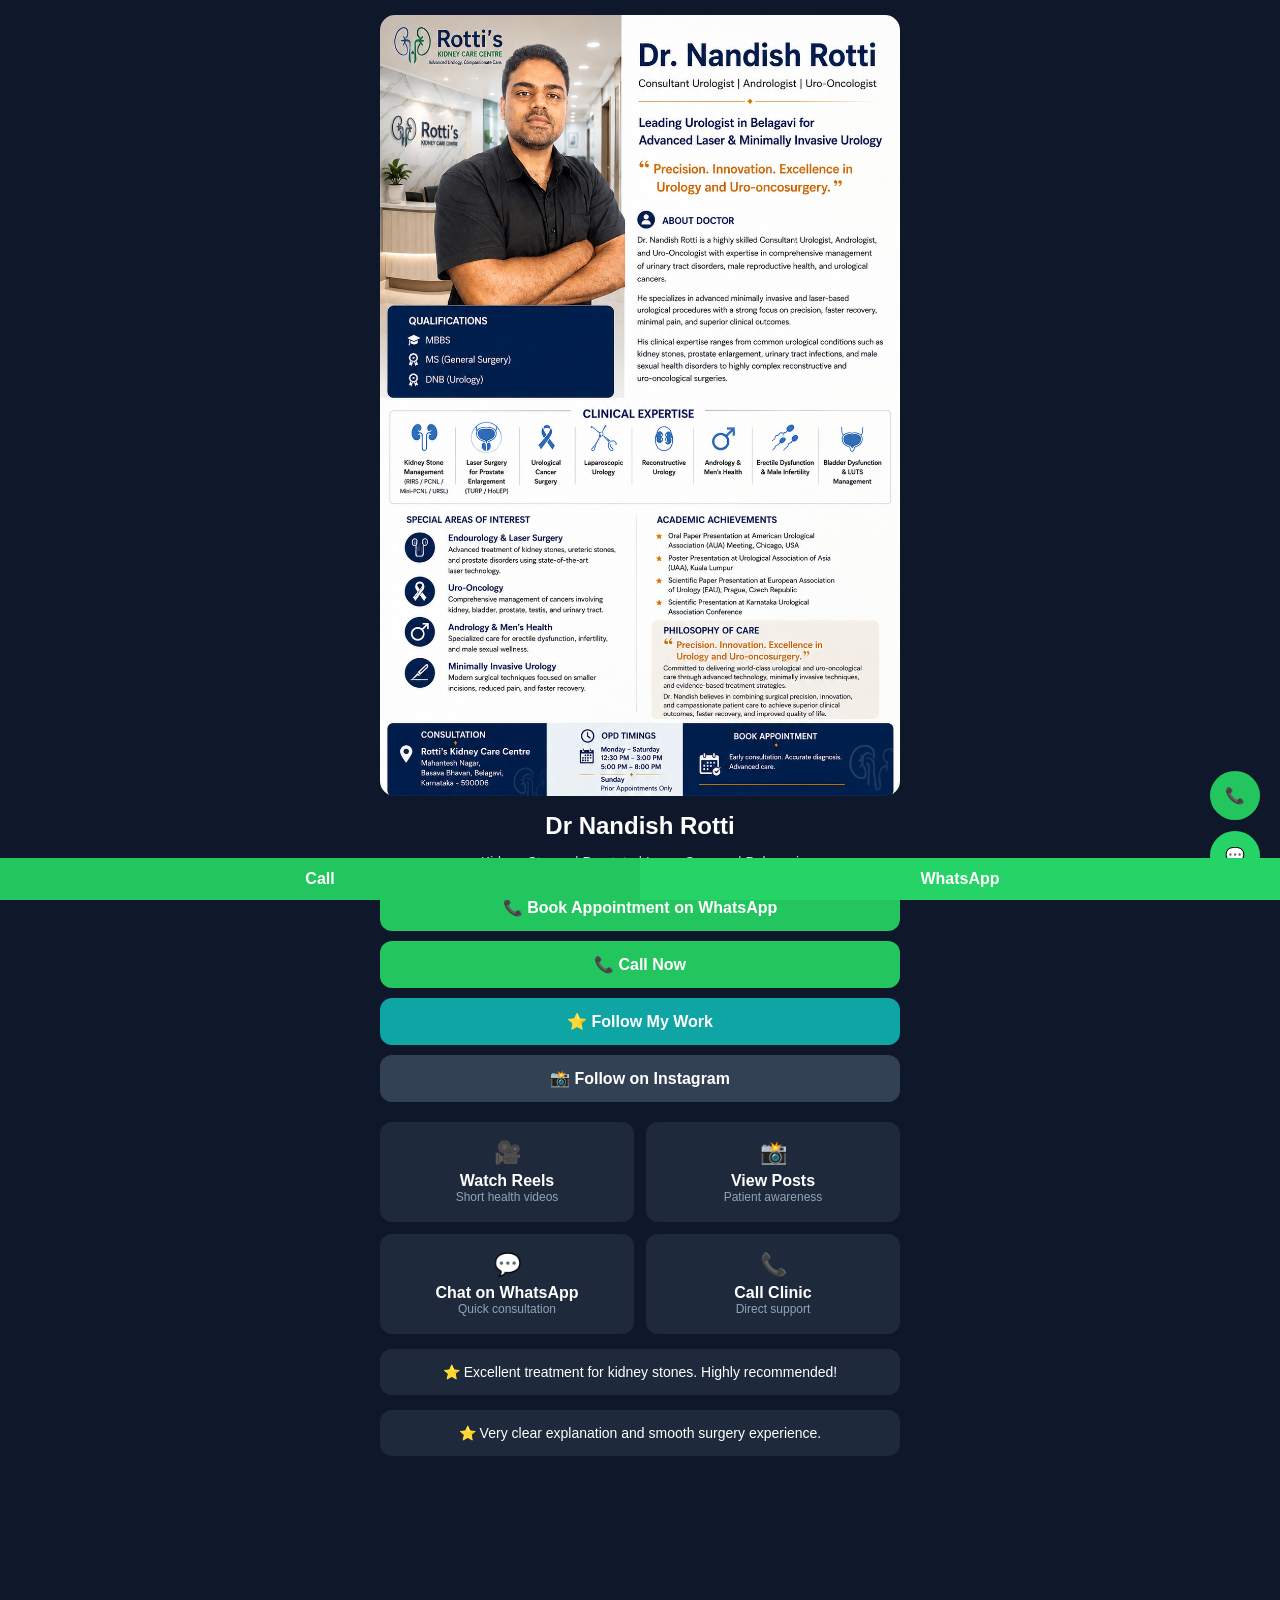
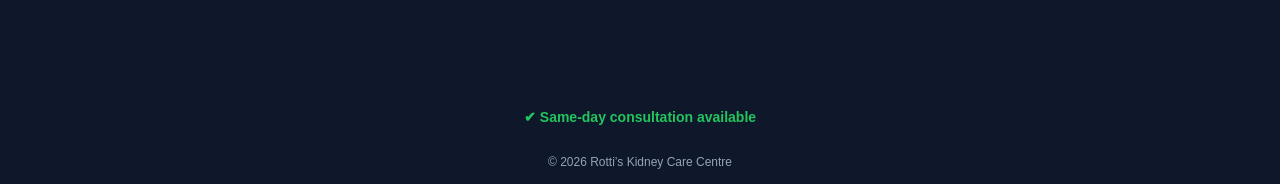
<file: index.html>
<!DOCTYPE html>
<html lang="en">
<head>
<meta charset="UTF-8">
<title>Dr Nandish Rotti | Urologist Belagavi</title>
<meta name="viewport" content="width=device-width, initial-scale=1.0">

<meta name="description" content="Urologist in Belagavi | Kidney Stones | Prostate | Laser Surgery">

<meta property="og:title" content="Dr Nandish Rotti | Urologist Belagavi">
<meta property="og:description" content="Kidney Stones | Prostate | Laser Surgery | Book Appointment">
<meta property="og:image" content="https://dr-nandish-urologist-belagavi.github.io/Profile-poster.png">
<meta property="og:url" content="https://dr-nandish-urologist-belagavi.github.io/">

<style>
body {
  margin:0;
  font-family: 'Segoe UI', sans-serif;
  background:#0f172a;
  color:white;
}

.container {
  max-width:520px;
  margin:auto;
  padding:15px;
  text-align:center;
}

.hero {
  width:100%;
  border-radius:15px;
}

h1 {
  margin:12px 0 5px;
  font-size:24px;
}

p {
  color:#cbd5f5;
  font-size:14px;
}

a {
  color:inherit;
  text-decoration:none;
}

.btn {
  display:block;
  padding:14px;
  margin:10px 0;
  border-radius:12px;
  font-weight:bold;
}

.primary {
  background:#22c55e;
  color:white;
}

.highlight {
  background:#0ea5a4;
  color:white;
}

.secondary {
  background:#334155;
  color:white;
}

.grid {
  display:grid;
  grid-template-columns:1fr 1fr;
  gap:12px;
  margin-top:20px;
}

.card {
  background:#1e293b;
  padding:18px;
  border-radius:12px;
  text-align:center;
}

.testimonial {
  background:#1e293b;
  padding:15px;
  border-radius:12px;
  margin-top:15px;
  font-size:14px;
}

iframe {
  width:100%;
  height:220px;
  border:none;
  border-radius:12px;
  margin-top:15px;
}

.float-w {
  position:fixed;
  bottom:20px;
  right:20px;
  background:#25D366;
  color:white;
  padding:15px;
  border-radius:50%;
}

.float-c {
  position:fixed;
  bottom:80px;
  right:20px;
  background:#22c55e;
  color:white;
  padding:15px;
  border-radius:50%;
}

.sticky {
  position:fixed;
  bottom:0;
  width:100%;
  display:flex;
}

.sticky a {
  flex:1;
  padding:12px;
  text-align:center;
  font-weight:bold;
}

.call {
  background:#22c55e;
  color:white;
}

.whatsapp {
  background:#25D366;
  color:white;
}

.footer {
  margin-top:30px;
  font-size:12px;
  color:#94a3b8;
}
</style>
</head>

<body>

<div class="container">

<img src="Profile-poster.png" class="hero">

<h1>Dr Nandish Rotti</h1>
<p>Kidney Stones | Prostate | Laser Surgery | Belagavi</p>

<a href="https://wa.me/918884219555" class="btn primary">
📞 Book Appointment on WhatsApp
</a>

<a href="tel:+918884219555" class="btn primary">
📞 Call Now
</a>

<a href="https://github.com/dr-nandish-urologist-belagavi" class="btn highlight">
⭐ Follow My Work
</a>

<a href="https://www.instagram.com/drnandish_urologist_belagavi" class="btn secondary">
📸 Follow on Instagram
</a>

<div class="grid">

<a href="https://www.instagram.com/drnandish_urologist_belagavi/reels/" class="card">
<div style="font-size:22px;">🎥</div>
<div style="margin-top:6px;font-weight:600;">Watch Reels</div>
<div style="font-size:12px;color:#94a3b8;">Short health videos</div>
</a>

<a href="https://www.instagram.com/drnandish_urologist_belagavi" class="card">
<div style="font-size:22px;">📸</div>
<div style="margin-top:6px;font-weight:600;">View Posts</div>
<div style="font-size:12px;color:#94a3b8;">Patient awareness</div>
</a>

<a href="https://wa.me/918884219555" class="card">
<div style="font-size:22px;">💬</div>
<div style="margin-top:6px;font-weight:600;">Chat on WhatsApp</div>
<div style="font-size:12px;color:#94a3b8;">Quick consultation</div>
</a>

<a href="tel:+918884219555" class="card">
<div style="font-size:22px;">📞</div>
<div style="margin-top:6px;font-weight:600;">Call Clinic</div>
<div style="font-size:12px;color:#94a3b8;">Direct support</div>
</a>

</div>

<div class="testimonial">⭐ Excellent treatment for kidney stones. Highly recommended!</div>
<div class="testimonial">⭐ Very clear explanation and smooth surgery experience.</div>

<iframe src="https://maps.google.com/maps?q=Rottis%20Kidney%20Care%20Centre%20Belagavi&t=&z=15&output=embed"></iframe>

<p style="color:#22c55e;font-weight:bold;">
✔ Same-day consultation available
</p>

<div class="footer">
© 2026 Rotti’s Kidney Care Centre
</div>

</div>

<a href="https://wa.me/918884219555" class="float-w">💬</a>
<a href="tel:+918884219555" class="float-c">📞</a>

<div class="sticky">
<a href="tel:+918884219555" class="call">Call</a>
<a href="https://wa.me/918884219555" class="whatsapp">WhatsApp</a>
</div>

</body>
</html>
</file>
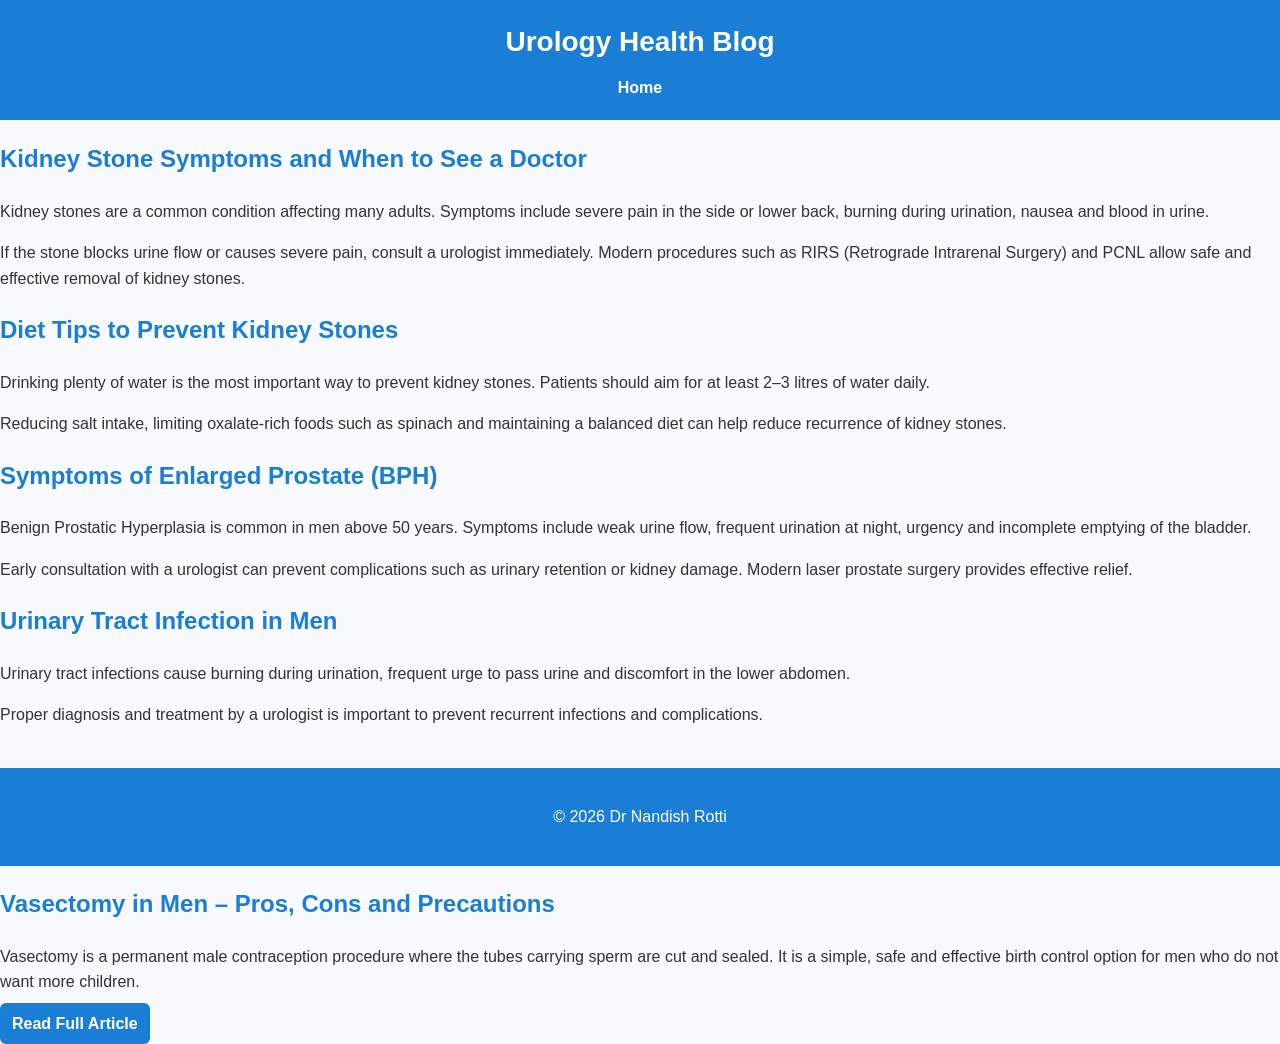
<file: blog.html>
<!DOCTYPE html>

<html lang="en">

<head>

<meta charset="UTF-8">
<meta name="viewport" content="width=device-width, initial-scale=1.0">

<title>Urology Health Blog | Dr Nandish Rotti</title>

<link rel="stylesheet" href="styles.css">

</head>

<body>

<header>

<h1>Urology Health Blog</h1>

<nav>
<a href="index.html">Home</a>
</nav>

</header>

<section>

<h2>Kidney Stone Symptoms and When to See a Doctor</h2>

<p>
Kidney stones are a common condition affecting many adults.
Symptoms include severe pain in the side or lower back,
burning during urination, nausea and blood in urine.
</p>

<p>
If the stone blocks urine flow or causes severe pain,
consult a urologist immediately. Modern procedures such as
RIRS (Retrograde Intrarenal Surgery) and PCNL allow safe
and effective removal of kidney stones.
</p>

</section>

<section>

<h2>Diet Tips to Prevent Kidney Stones</h2>

<p>
Drinking plenty of water is the most important way to
prevent kidney stones. Patients should aim for at least
2–3 litres of water daily.
</p>

<p>
Reducing salt intake, limiting oxalate-rich foods such
as spinach and maintaining a balanced diet can help
reduce recurrence of kidney stones.
</p>

</section>

<section>

<h2>Symptoms of Enlarged Prostate (BPH)</h2>

<p>
Benign Prostatic Hyperplasia is common in men above
50 years. Symptoms include weak urine flow,
frequent urination at night, urgency and incomplete
emptying of the bladder.
</p>

<p>
Early consultation with a urologist can prevent
complications such as urinary retention or kidney damage.
Modern laser prostate surgery provides effective relief.
</p>

</section>

<section>

<h2>Urinary Tract Infection in Men</h2>

<p>
Urinary tract infections cause burning during urination,
frequent urge to pass urine and discomfort in the lower
abdomen.
</p>

<p>
Proper diagnosis and treatment by a urologist is
important to prevent recurrent infections and
complications.
</p>

</section>

<footer>

<p>© 2026 Dr Nandish Rotti</p>

</footer>

</body>

</html>
<section>

<h2>Vasectomy in Men – Pros, Cons and Precautions</h2>

<p>
Vasectomy is a permanent male contraception procedure where the tubes carrying sperm are cut and sealed.
It is a simple, safe and effective birth control option for men who do not want more children.
</p>

<a href="vasectomy-men.html" class="btn">
Read Full Article
</a>

</section>
</file>
<file: styles.css>
body{
font-family:Arial, Helvetica, sans-serif;
margin:0;
background:#f7f9fc;
color:#333;
line-height:1.6;
}

/* HEADER */

header{
background:#1b7ed6;
color:white;
text-align:center;
padding:20px;
}

header h1{
margin:0;
font-size:28px;
}

nav{
margin-top:10px;
}

nav a{
color:white;
margin:0 12px;
text-decoration:none;
font-weight:bold;
}

nav a:hover{
text-decoration:underline;
}

/* HERO */

.hero{
background:#eef4ff;
padding:60px 20px;
}

.hero-container{
display:flex;
justify-content:space-between;
align-items:center;
max-width:1100px;
margin:auto;
flex-wrap:wrap;
}

.hero-image img{
width:260px;
border-radius:12px;
box-shadow:0 6px 15px rgba(0,0,0,0.15);
}

/* HERO BUTTONS */

.hero-buttons{
display:grid;
grid-template-columns:1fr 1fr;
gap:12px;
margin-top:20px;
max-width:420px;
}

/* BUTTONS */

.btn{
background:#1b7ed6;
color:white;
padding:12px;
text-decoration:none;
border-radius:6px;
text-align:center;
font-weight:bold;
transition:0.3s;
}

.btn:hover{
background:#1565b0;
transform:translateY(-2px);
}

/* WHATSAPP BUTTON */

.whatsapp{
background:#25D366;
}

.whatsapp:hover

/* INSTAGRAM BUTTON */

.instagram{
background:#E1306C;
}

.instagram:hover

/* SECTIONS */

section{
max-width:1000px;
margin:auto;
padding:40px 20px;
}

section h2{
color:#1b7ed6;
margin-bottom:20px;
}

/* SERVICES */

.services-grid{
display:grid;
grid-template-columns:repeat(auto-fit,minmax(220px,1fr));
gap:20px;
}

.service-card{
background:white;
padding:20px;
border-radius:10px;
box-shadow:0 4px 12px rgba(0,0,0,0.1);
text-align:center;
transition:0.3s;
}

.service-card:hover{
transform:translateY(-5px);
}

.service-card i{
font-size:30px;
color:#1b7ed6;
margin-bottom:10px;
}

/* TESTIMONIALS */

.testimonial-grid{
display:grid;
grid-template-columns:repeat(auto-fit,minmax(250px,1fr));
gap:20px;
}

.testimonial-card{
background:white;
padding:20px;
border-radius:10px;
box-shadow:0 4px 12px rgba(0,0,0,0.1);
}

/* REVIEW STARS */

.review-stars{
font-size:28px;
color:#FFD700;
margin:10px 0;
}

/* FORM */

form{
display:flex;
flex-direction:column;
max-width:400px;
}

form input{
padding:10px;
margin-bottom:15px;
border:1px solid #ccc;
border-radius:4px;
}

form button{
padding:12px;
background:#1b7ed6;
color:white;
border:none;
border-radius:6px;
font-size:16px;
cursor:pointer;
}

form button:hover

/* MAP */

iframe{
border-radius:10px;
}

/* FOOTER */

footer{
background:#1b7ed6;
color:white;
text-align:center;
padding:20px;
margin-top:40px;
}

/* MOBILE */

@media(max-width:768px){

.hero-container{
flex-direction:column;
text-align:center;
}

.hero-image img{
margin-top:20px;
width:200px;
}

.hero-buttons{
grid-template-columns:1fr;
}

nav a{
display:inline-block;
margin:8px;
}

}
</file>
